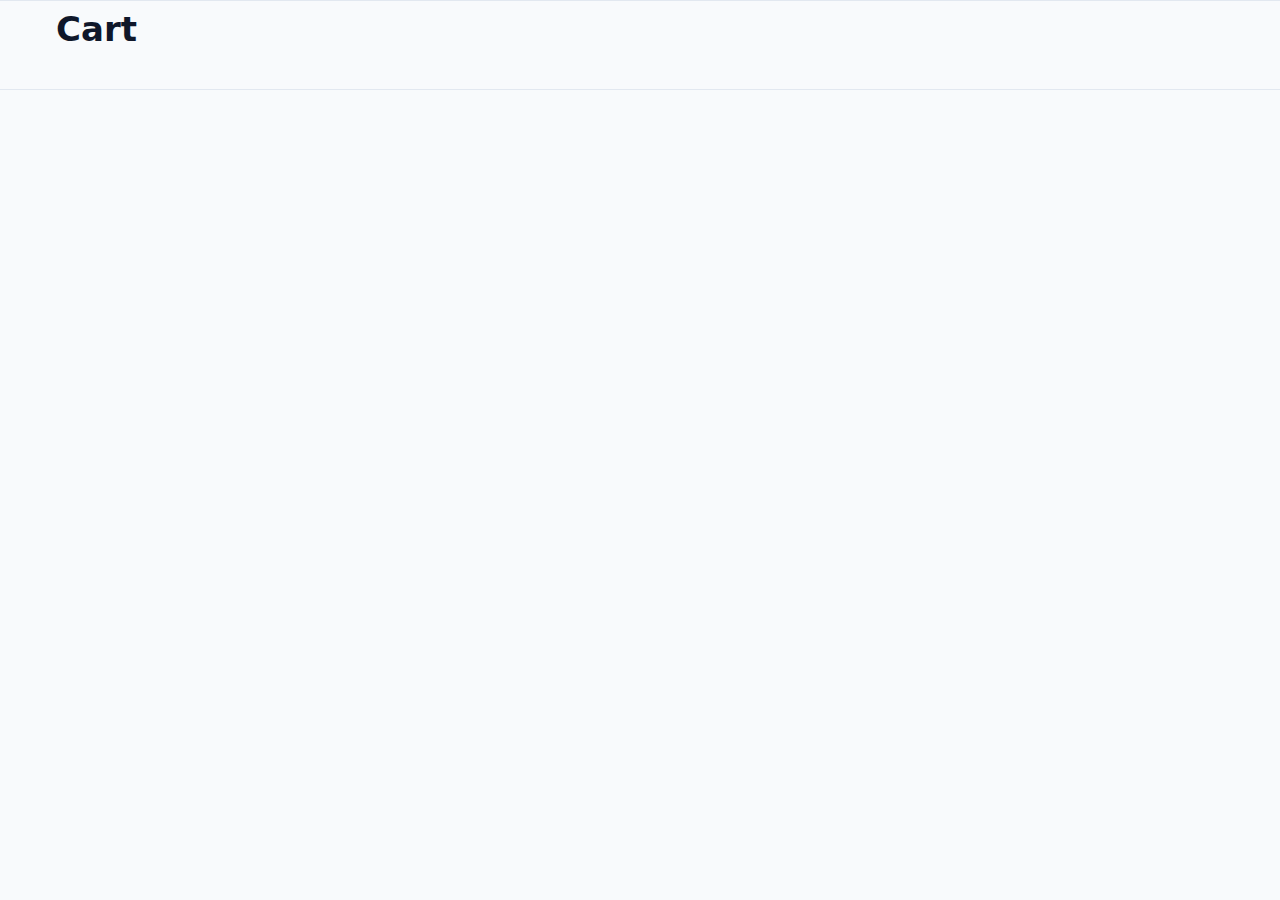
<file: cart.html>
<!doctype html>
<html lang="en">
<head>
  <meta charset="utf-8" />
  <meta name="viewport" content="width=device-width, initial-scale=1" />
  <title>Indo&Arab Supermarket — Qatar</title>
  <link rel="icon" href="assets/logo.svg">
  <link rel="stylesheet" href="styles.css">
  <script defer src="app.js"></script>

</head>
<body>
  <header class="header"></header>

  <main class="container">
    <h1 class="i18n-cart">Cart</h1>
    <div id="cart"></div>
  </main>

  <footer class="footer"></footer>
</body>
</html>
</file>
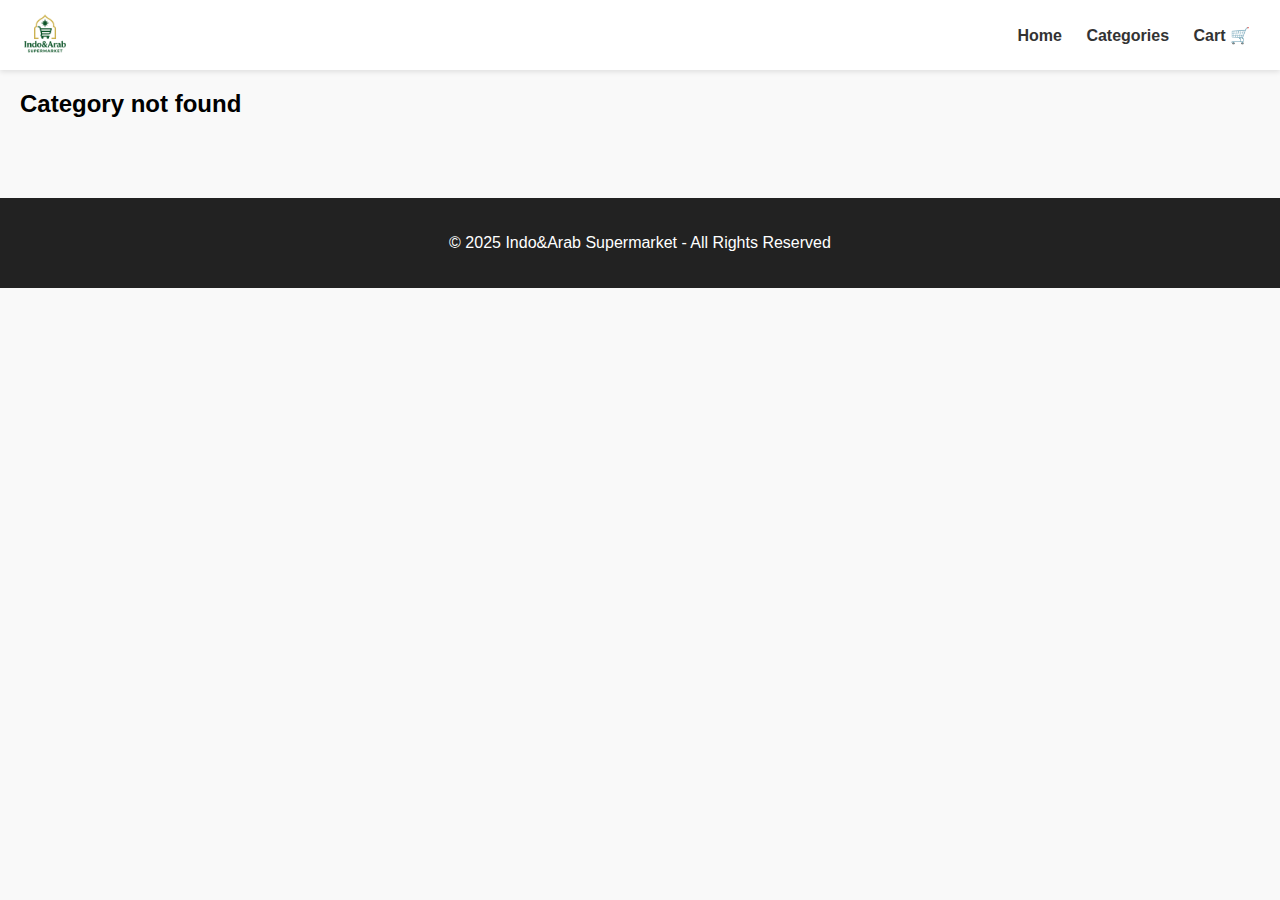
<file: category.html>
<!DOCTYPE html>
<html lang="en">
<head>
  <meta charset="UTF-8">
  <meta name="viewport" content="width=device-width, initial-scale=1.0">
  <title>Category - Indo&Arab Supermarket</title>
  <style>
    body { font-family: Arial, sans-serif; margin:0; padding:0; background:#f9f9f9; }
    header { display:flex; align-items:center; justify-content:space-between; padding:10px 20px; background:#fff; box-shadow:0 2px 5px rgba(0,0,0,0.1); }
    header img { height:50px; }
    nav a { margin:0 10px; text-decoration:none; color:#333; font-weight:bold; }
    h2 { margin:20px; }
    .products { display:grid; grid-template-columns:repeat(4,1fr); gap:20px; padding:20px; }
    .product { background:#fff; border-radius:8px; text-align:center; padding:15px; box-shadow:0 2px 5px rgba(0,0,0,0.1); cursor:pointer; }
    .product img { width:150px; height:150px; object-fit:contain; }
    footer { text-align:center; padding:20px; margin-top:20px; background:#222; color:#fff; }
  </style>
</head>
<body>
  <!-- HEADER -->
  <header>
    <img src="assets/logo.png" alt="Indo&Arab Supermarket Logo">
    <nav>
      <a href="index.html">Home</a>
      <a href="category.html">Categories</a>
      <a href="cart.html">Cart 🛒</a>
    </nav>
  </header>

  <!-- CATEGORY TITLE -->
  <h2 id="categoryTitle">Products</h2>

  <!-- PRODUCTS GRID -->
  <div class="products" id="productGrid"></div>

  <!-- FOOTER -->
  <footer>
    <p>© 2025 Indo&Arab Supermarket - All Rights Reserved</p>
  </footer>

  <script>
    // Sample products (You can replace with real DB/API later)
    const products = {
      fruits: [
        {id:1, name:"Apple", img:"https://picsum.photos/id/102/200", price:"QAR 5"},
        {id:2, name:"Banana", img:"https://picsum.photos/id/103/200", price:"QAR 3"},
        {id:3, name:"Orange", img:"https://picsum.photos/id/104/200", price:"QAR 6"}
      ],
      meat: [
        {id:4, name:"Beef", img:"https://picsum.photos/id/292/200", price:"QAR 25"},
        {id:5, name:"Chicken", img:"https://picsum.photos/id/433/200", price:"QAR 15"}
      ],
      seafood: [
        {id:6, name:"Salmon", img:"https://picsum.photos/id/1062/200", price:"QAR 30"},
        {id:7, name:"Shrimp", img:"https://picsum.photos/id/180/200", price:"QAR 20"}
      ],
      dairy: [
        {id:8, name:"Milk", img:"https://picsum.photos/id/160/200", price:"QAR 7"},
        {id:9, name:"Cheese", img:"https://picsum.photos/id/250/200", price:"QAR 12"}
      ]
    };

    // Get category from URL
    const params = new URLSearchParams(window.location.search);
    const category = params.get("cat");
    const categoryTitle = document.getElementById("categoryTitle");
    const grid = document.getElementById("productGrid");

    if(category && products[category]){
      categoryTitle.textContent = category.charAt(0).toUpperCase() + category.slice(1);
      products[category].forEach(p => {
        grid.innerHTML += `
          <div class="product" onclick="window.location.href='product.html?id=${p.id}'">
            <img src="${p.img}" alt="${p.name}">
            <h3>${p.name}</h3>
            <p>${p.price}</p>
          </div>
        `;
      });
    } else {
      categoryTitle.textContent = "Category not found";
    }
  </script>
</body>
</html>
</file>
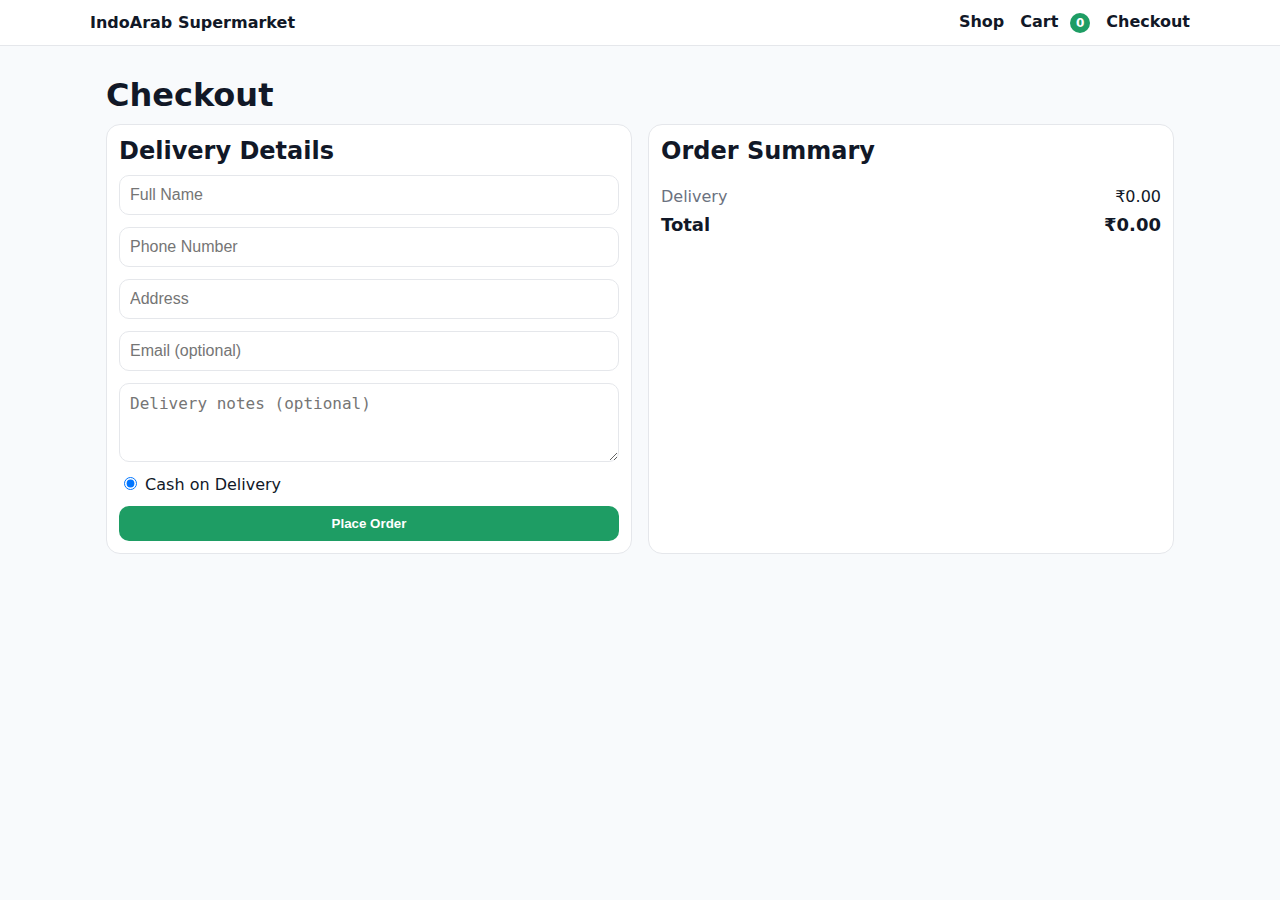
<file: checkout.html>
<!doctype html>
<html lang="en">
<head>
  <meta charset="utf-8"/>
  <meta name="viewport" content="width=device-width,initial-scale=1"/>
  <title>Checkout • IndoArab Supermarket</title>
  <link rel="stylesheet" href="css/styles.css"/>
</head>
<body>
<header>
  <div class="container nav">
    <a class="brand" href="index.html">IndoArab Supermarket</a>
    <nav>
      <ul>
        <li><a href="shop.html">Shop</a></li>
        <li><a href="cart.html">Cart <span class="badge" data-cart-count>0</span></a></li>
        <li><strong>Checkout</strong></li>
      </ul>
    </nav>
  </div>
</header>

<section class="section">
  <div class="container">
    <h1>Checkout</h1>

    <div class="grid grid-2">
      <div class="card">
        <div class="p">
          <h2>Delivery Details</h2>
          <form id="checkoutForm" class="grid" style="gap:12px">
            <input id="name" type="text" placeholder="Full Name" required>
            <input id="phone" type="tel" placeholder="Phone Number" required>
            <input id="address" type="text" placeholder="Address" required>
            <input id="email" type="email" placeholder="Email (optional)">
            <textarea id="notes" rows="3" placeholder="Delivery notes (optional)"></textarea>
            <label><input type="radio" name="pay" value="COD" checked> Cash on Delivery</label>
            <button class="btn" type="submit">Place Order</button>
          </form>
        </div>
      </div>

      <div class="card">
        <div class="p">
          <h2>Order Summary</h2>
          <table class="table" id="summaryTable"></table>
          <div class="space-between" style="margin-top:12px">
            <div class="muted">Delivery</div>
            <div id="delivery">₹0.00</div>
          </div>
          <div class="space-between total" style="margin-top:8px">
            <div>Total</div>
            <div id="total">₹0.00</div>
          </div>
        </div>
      </div>
    </div>

  </div>
</section>

<div class="toast"></div>

<script src="js/products.js"></script>
<script src="js/cart.js"></script>
<script>
// Build summary
const summaryTable = document.getElementById("summaryTable");
function renderSummary(){
  const cart = getCart();
  let rows = `<tr><th>Item</th><th>Qty</th><th>Price</th></tr>`;
  let subtotal = 0;
  cart.forEach(it=>{
    const p = findProduct(it.id); if(!p) return;
    const line = p.price * it.qty; subtotal += line;
    rows += `<tr><td>${p.name}</td><td>${it.qty}</td><td>${money(line)}</td></tr>`;
  });
  if(cart.length===0){ rows += `<tr><td colspan="3" class="muted">Your cart is empty.</td></tr>`; }
  summaryTable.innerHTML = rows;
  document.getElementById("delivery").textContent = money(0);
  document.getElementById("total").textContent = money(subtotal);
}
renderSummary();

// Place order (stores locally + optional email handoff)
document.getElementById("checkoutForm").addEventListener("submit", (e)=>{
  e.preventDefault();
  const cart = getCart();
  if(cart.length===0){ alert("Your cart is empty."); return; }

  const orderId = "IA" + Date.now();
  const customer = {
    name: document.getElementById("name").value.trim(),
    phone: document.getElementById("phone").value.trim(),
    address: document.getElementById("address").value.trim(),
    email: document.getElementById("email").value.trim(),
    notes: document.getElementById("notes").value.trim(),
    payment: "Cash on Delivery"
  };
  const items = cart.map(c=>{
    const p = findProduct(c.id); return { id:c.id, name:p?.name||c.id, qty:c.qty, price:p?.price||0 };
  });
  const total = items.reduce((s,i)=>s + i.qty*i.price, 0);

  const order = { orderId, createdAt:new Date().toISOString(), customer, items, total };
  const key = "ias_orders_v1";
  const orders = JSON.parse(localStorage.getItem(key)||"[]");
  orders.push(order);
  localStorage.setItem(key, JSON.stringify(orders));

  // OPTIONAL: open an email draft to your store
  // const mail = "orders@yourstore.com";
  // const body = encodeURIComponent(JSON.stringify(order, null, 2));
  // window.location.href = `mailto:${mail}?subject=New Order ${orderId}&body=${body}`;

  emptyCart();
  window.location.href = "thank-you.html?orderId=" + orderId;
});
</script>
</body>
</html>
</file>
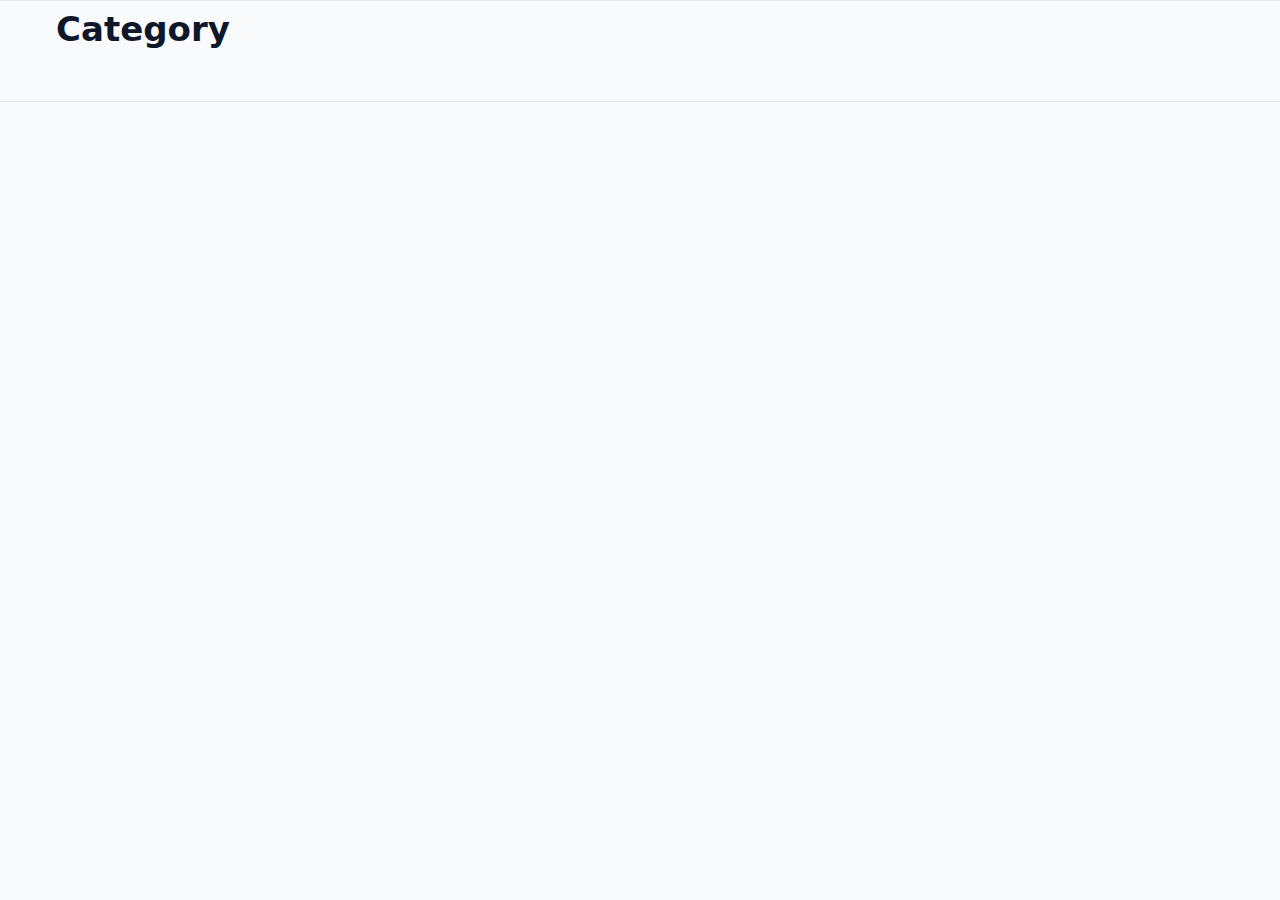
<file: listing.html>
<!doctype html>
<html lang="en">
<head>
  <meta charset="utf-8" />
  <meta name="viewport" content="width=device-width, initial-scale=1" />
  <title>Indo&Arab Supermarket — Qatar</title>
  <link rel="icon" href="assets/logo.svg">
  <link rel="stylesheet" href="styles.css">
  <script defer src="app.js"></script>

</head>
<body>
  <header class="header"></header>

  <main class="container">
    <h1 id="listing-title">Category</h1>
    <div class="card-grid" id="listing"></div>
  </main>

  <footer class="footer"></footer>
</body>
</html>
</file>
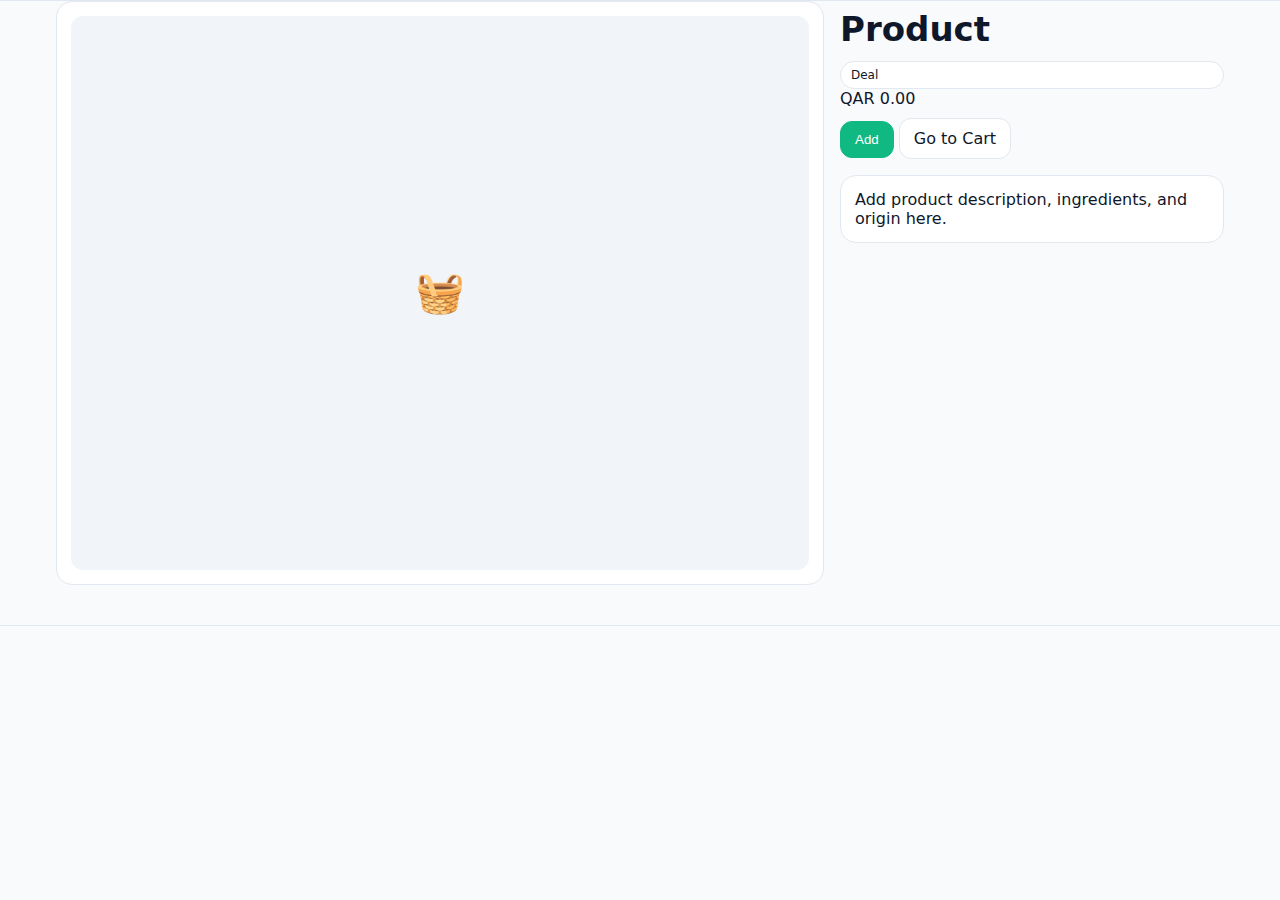
<file: product.html>
<!doctype html>
<html lang="en">
<head>
  <meta charset="utf-8" />
  <meta name="viewport" content="width=device-width, initial-scale=1" />
  <title>Indo&Arab Supermarket — Qatar</title>
  <link rel="icon" href="assets/logo.svg">
  <link rel="stylesheet" href="styles.css">
  <script defer src="app.js"></script>

</head>
<body>
  <header class="header"></header>

  <main class="container">
    <div class="grid-2" id="product">
      <div class="card"><div class="img" id="prod-emoji">🧺</div></div>
      <div>
        <h1 id="prod-name">Product</h1>
        <div class="pill" id="prod-badge">Deal</div>
        <div class="price" id="prod-price">QAR 0.00</div>
        <div style="margin-top:10px">
          <button class="btn primary" id="prod-add">Add</button>
          <a class="btn" href="cart.html">Go to Cart</a>
        </div>
        <div class="banner" style="margin-top:16px">Add product description, ingredients, and origin here.</div>
      </div>
    </div>
  </main>

  <footer class="footer"></footer>
</body>
</html>
</file>
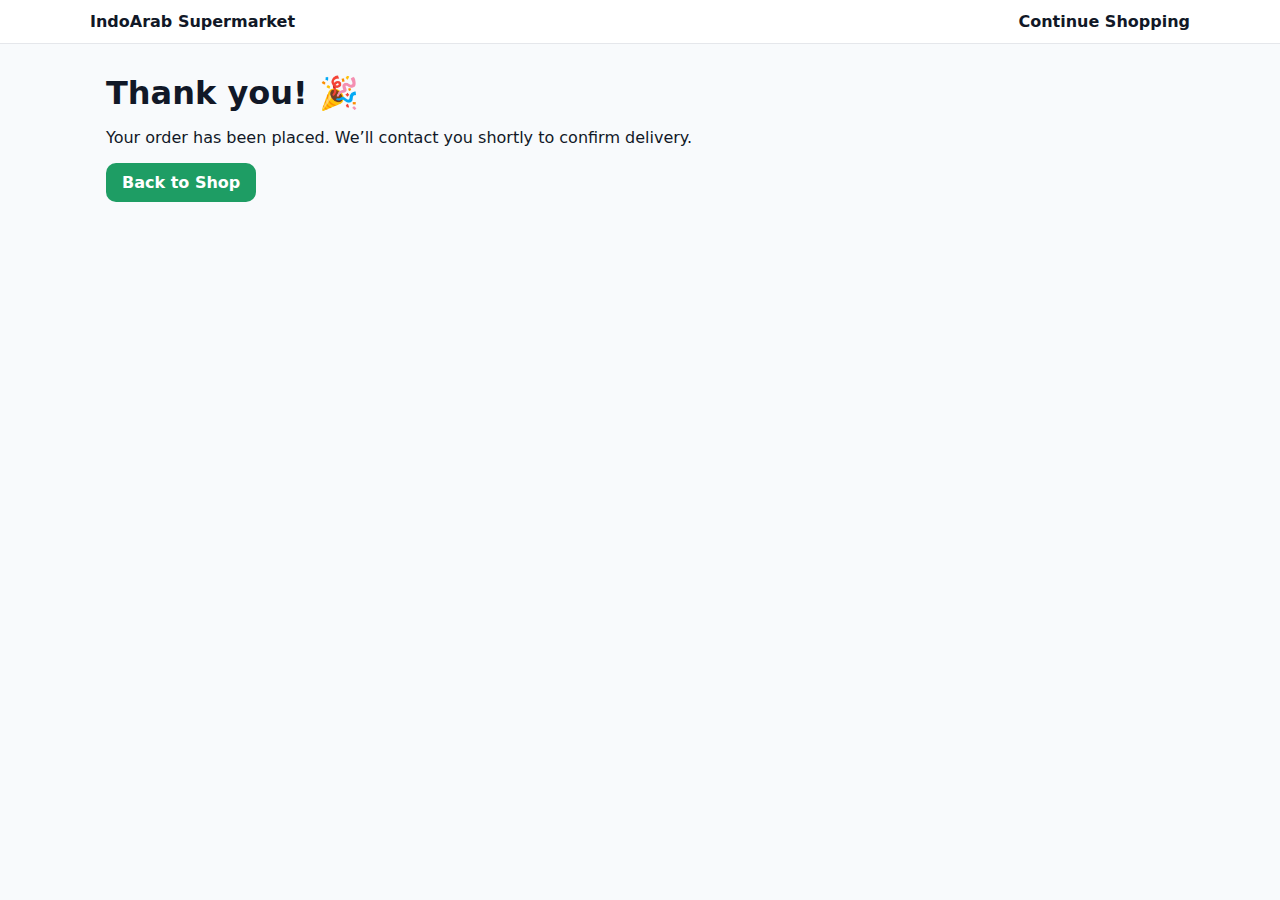
<file: thank-you.html>
<!doctype html>
<html lang="en">
<head>
  <meta charset="utf-8"/>
  <meta name="viewport" content="width=device-width,initial-scale=1"/>
  <title>Order Placed • IndoArab Supermarket</title>
  <link rel="stylesheet" href="css/styles.css"/>
</head>
<body>
<header>
  <div class="container nav">
    <a class="brand" href="index.html">IndoArab Supermarket</a>
    <nav><ul><li><a href="shop.html">Continue Shopping</a></li></ul></nav>
  </div>
</header>

<section class="section">
  <div class="container">
    <h1>Thank you! 🎉</h1>
    <p>Your order <strong id="oid"></strong> has been placed. We’ll contact you shortly to confirm delivery.</p>
    <a class="btn" href="shop.html">Back to Shop</a>
  </div>
</section>

<script>
document.getElementById("oid").textContent = new URLSearchParams(location.search).get("orderId") || "";
</script>
</body>
</html>
</file>
<file: styles.css>
:root{
  --brand:#0ea5e9;
  --brand-dark:#0369a1;
  --accent:#10b981;
  --ink:#0f172a;
  --muted:#475569;
  --bg:#f8fafc;
  --card:#ffffff;
  --border:#e2e8f0;
}
*{box-sizing:border-box}
html,body{margin:0;padding:0;font-family:system-ui,-apple-system,Segoe UI,Roboto,Ubuntu,'Noto Sans',Arial,sans-serif;background:var(--bg);color:var(--ink)}
a{color:inherit;text-decoration:none}
.container{max-width:1200px;margin:0 auto;padding:0 16px}
.header{position:sticky;top:0;z-index:50;background:#fff;border-bottom:1px solid var(--border)}
.header-inner{display:flex;align-items:center;gap:16px;padding:12px 0}
.brand{display:flex;align-items:center;gap:10px;font-weight:800}
.brand img{width:36px;height:36px}
.brand .name{font-size:18px}
.searchbar{flex:1;display:flex;gap:8px}
.searchbar input{flex:1;padding:10px 12px;border:1px solid var(--border);border-radius:12px}
.btn{display:inline-flex;align-items:center;gap:8px;padding:10px 14px;border:1px solid var(--border);border-radius:12px;background:#fff;cursor:pointer}
.btn.primary{background:var(--accent);border-color:var(--accent);color:#fff}
.nav{display:flex;gap:12px;overflow:auto;padding-bottom:8px}
.nav a{padding:8px 12px;border-radius:999px;border:1px solid var(--border);background:#fff;white-space:nowrap}
.hero{background:linear-gradient(135deg,#ecfeff,#eff6ff);border-bottom:1px solid var(--border)}
.hero .wrap{display:grid;grid-template-columns:1.2fr 1fr;gap:24px;padding:28px 0}
.card-grid{display:grid;grid-template-columns:repeat(auto-fill,minmax(220px,1fr));gap:16px}
.card{background:var(--card);border:1px solid var(--border);border-radius:16px;padding:14px}
.card .img{aspect-ratio:4/3;border-radius:12px;background:#f1f5f9;display:grid;place-items:center;font-size:40px}
.card .price{color:var(--accent);font-weight:700}
.footer{margin-top:40px;border-top:1px solid var(--border);background:#fff}
.footer .cols{display:grid;grid-template-columns:repeat(4,1fr);gap:16px;padding:24px 0}
.footer small{color:var(--muted)}
.badge{display:inline-flex;align-items:center;gap:6px;padding:4px 10px;border:1px solid var(--border);border-radius:999px;background:#fff;font-size:12px}
.toolbar{display:flex;gap:8px;flex-wrap:wrap}
.kicker{color:var(--brand-dark);font-weight:700;letter-spacing:.08em;text-transform:uppercase;font-size:12px}
h1{font-size:34px;margin:8px 0 12px}
h2{font-size:22px;margin:20px 0 10px}
.grid-2{display:grid;grid-template-columns:2fr 1fr;gap:16px}
.banner{background:#fff;border:1px solid var(--border);border-radius:16px;padding:14px}
.right{float:right}
.rtl{direction:rtl}
/* Cards for products */
.product-card{display:flex;flex-direction:column;gap:8px}
.product-card .ctas{display:flex;gap:8px}
.product-card .qty{display:flex;align-items:center;gap:6px}
.pill{border:1px solid var(--border);border-radius:999px;padding:6px 10px;background:#fff;font-size:12px}
.table{width:100%;border-collapse:collapse}
.table th,.table td{padding:10px;border-bottom:1px solid var(--border);text-align:left}
.alert{padding:10px 12px;border:1px solid var(--border);background:#fff;border-radius:12px}
</file>
<file: css/styles.css>
:root{
  --brand:#1e9d64;
  --brand-dark:#117a4c;
  --bg:#f8fafc;
  --text:#111827;
  --muted:#6b7280;
  --border:#e5e7eb;
}
*{box-sizing:border-box}
html,body{margin:0;font-family:system-ui,-apple-system,Segoe UI,Roboto,Inter,Arial,sans-serif;color:var(--text);background:var(--bg)}
a{color:inherit;text-decoration:none}
.container{max-width:1100px;margin:0 auto;padding:0 16px}
header{position:sticky;top:0;z-index:50;background:#fff;border-bottom:1px solid var(--border)}
.nav{display:flex;align-items:center;justify-content:space-between;padding:12px 0}
.brand{display:flex;gap:10px;align-items:center;font-weight:700}
.brand img{height:34px;width:auto}
nav ul{display:flex;gap:16px;list-style:none;margin:0;padding:0;font-weight:600}
.badge{min-width:20px;height:20px;display:inline-flex;align-items:center;justify-content:center;border-radius:999px;background:var(--brand);color:#fff;font-size:12px;margin-left:6px;padding:0 6px}
.hero{background:#e6f4ee url('images/hero.jpg') center/cover no-repeat;border-bottom:1px solid var(--border)}
.hero .wrap{padding:60px 0}
.btn{display:inline-block;background:var(--brand);color:#fff;border:0;border-radius:10px;padding:10px 16px;font-weight:700;cursor:pointer}
.btn:hover{background:var(--brand-dark)}
.btn-outline{background:#fff;color:var(--brand);border:1px solid var(--brand)}
h1,h2{margin:0 0 10px}
.section{padding:30px 0}
.grid{display:grid;gap:16px}
.grid-2{grid-template-columns:repeat(2,minmax(0,1fr))}
.grid-3{grid-template-columns:repeat(3,minmax(0,1fr))}
.grid-4{grid-template-columns:repeat(4,minmax(0,1fr))}
.card{background:#fff;border:1px solid var(--border);border-radius:14px;overflow:hidden}
.card .p{padding:12px}
.card img{width:100%;height:180px;object-fit:cover;display:block}
.price{font-weight:800}
.muted{color:var(--muted)}
.searchbar{display:flex;gap:10px;margin:12px 0}
input[type="text"], input[type="number"], input[type="tel"], input[type="email"], textarea{
  width:100%;padding:10px;border:1px solid var(--border);border-radius:10px;font-size:16px;background:#fff
}
.select{padding:10px;border:1px solid var(--border);border-radius:10px;background:#fff}
.table{width:100%;border-collapse:collapse}
.table th,.table td{padding:12px;border-bottom:1px solid var(--border);text-align:left}
.table img{width:56px;height:56px;object-fit:cover;border-radius:8px}
.row{display:flex;gap:12px;align-items:center}
.space-between{display:flex;justify-content:space-between;align-items:center}
.total{font-size:18px;font-weight:800}
footer{border-top:1px solid var(--border);background:#fff}
footer .wrap{padding:20px 0;color:var(--muted)}
@media (max-width:900px){ .grid-4{grid-template-columns:repeat(2,1fr)} }
@media (max-width:600px){ .grid-3,.grid-2,.grid-4{grid-template-columns:1fr} .hero .wrap{padding:30px 0} }
.toast{position:fixed;right:16px;bottom:16px;padding:12px 14px;background:var(--brand);color:#fff;border-radius:12px;display:none}
.toast.show{display:block}
</file>
